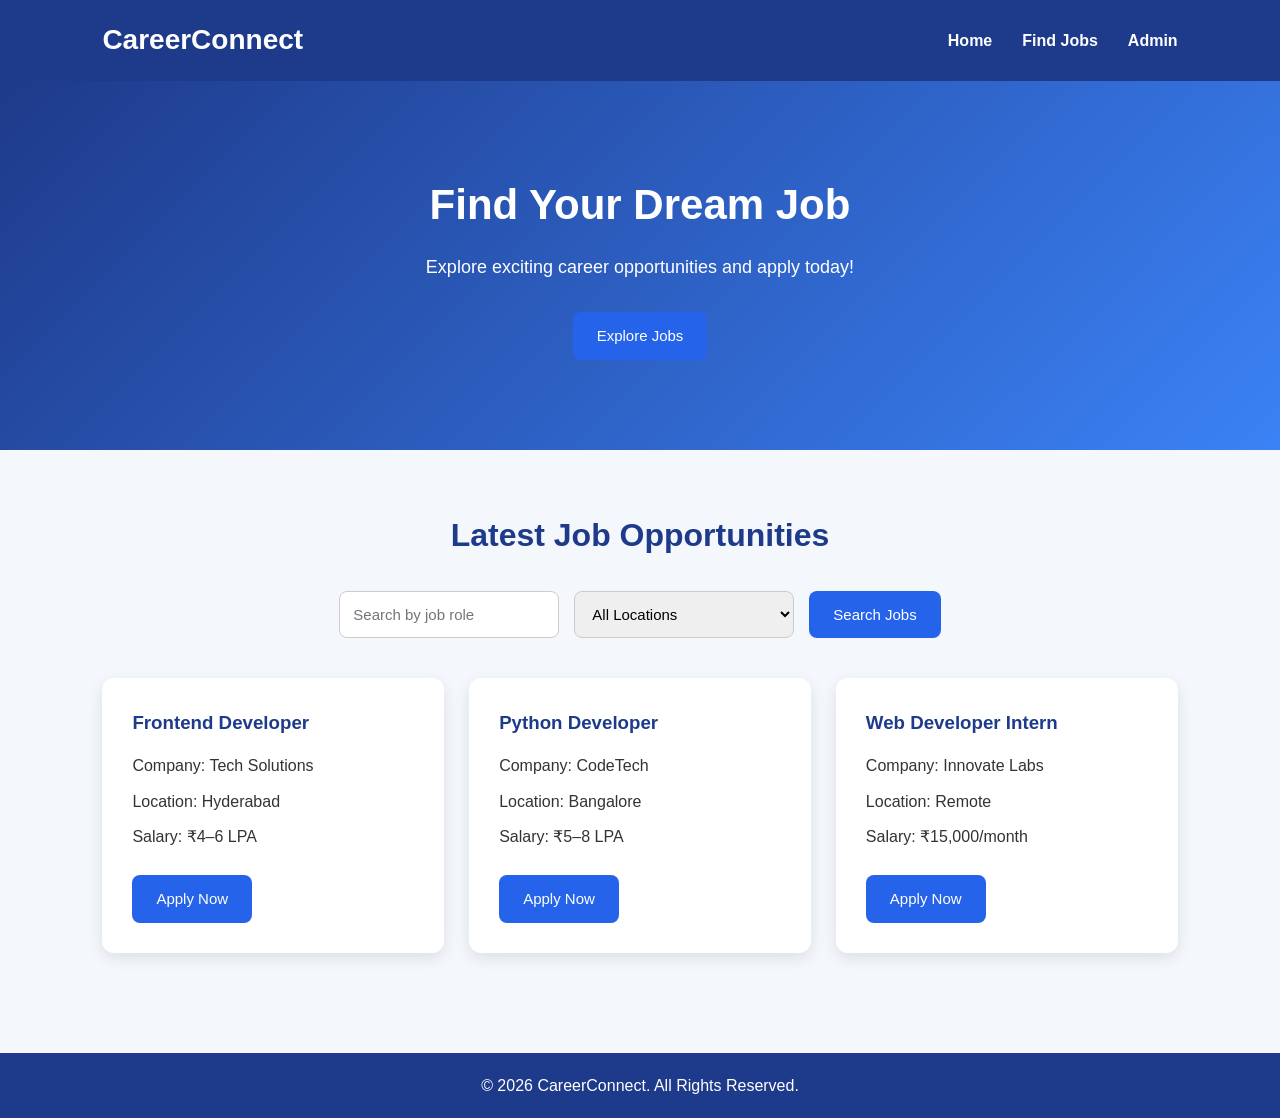
<file: index.html>
<!DOCTYPE html>
<html lang="en">
<head>
    <meta charset="UTF-8">
    <meta name="viewport" content="width=device-width, initial-scale=1.0">
    <title>CareerConnect - Job Board Portal</title>
    <link rel="stylesheet" href="style.css">
</head>
<body>

    <!-- Navigation Bar -->
    <header>
        <nav class="navbar">
            <h1>CareerConnect</h1>
            <ul>
                <li><a href="index.html">Home</a></li>
                <li><a href="#jobs">Find Jobs</a></li>
                <li><a href="admin.html">Admin</a></li>
            </ul>
        </nav>
    </header>

    <!-- Home Section -->
    <section class="hero">
        <h2>Find Your Dream Job</h2>
        <p>Explore exciting career opportunities and apply today!</p>
        <a href="#jobs" class="btn">Explore Jobs</a>
    </section>

    <!-- Search and Filters -->
    <section id="jobs" class="jobs-section">
        <h2>Latest Job Opportunities</h2>

        <div class="search-box">
            <input type="text" id="searchInput"
                   placeholder="Search by job role">

            <select id="locationFilter">
                <option value="">All Locations</option>
                <option value="Hyderabad">Hyderabad</option>
                <option value="Bangalore">Bangalore</option>
                <option value="Chennai">Chennai</option>
                <option value="Remote">Remote</option>
            </select>

            <button id="searchBtn">Search Jobs</button>
        </div>

        <!-- Job Listings -->
        <div class="job-container" id="jobContainer">

            <div class="job-card">
            </div>

            <div class="job-card">
                <h3>Python Developer</h3>
                <p><strong>Company:</strong> CodeTech</p>
                <p><strong>Location:</strong> Bangalore</p>
                <p><strong>Salary:</strong> ₹5–8 LPA</p>
                <a href="apply.html" class="btn">Apply Now</a>
            </div>

            <div class="job-card">
                <h3>Web Developer Intern</h3>
                <p><strong>Company:</strong> Innovate Labs</p>
                <p><strong>Location:</strong> Remote</p>
                <p><strong>Salary:</strong> ₹15,000/month</p>
                <a href="apply.html" class="btn">Apply Now</a>
            </div>

        </div>
    </section>

    <!-- Footer -->
    <footer>
        <p>&copy; 2026 CareerConnect. All Rights Reserved.</p>
    </footer>

    <script src="script.js"></script>
</body>
</html>
</file>
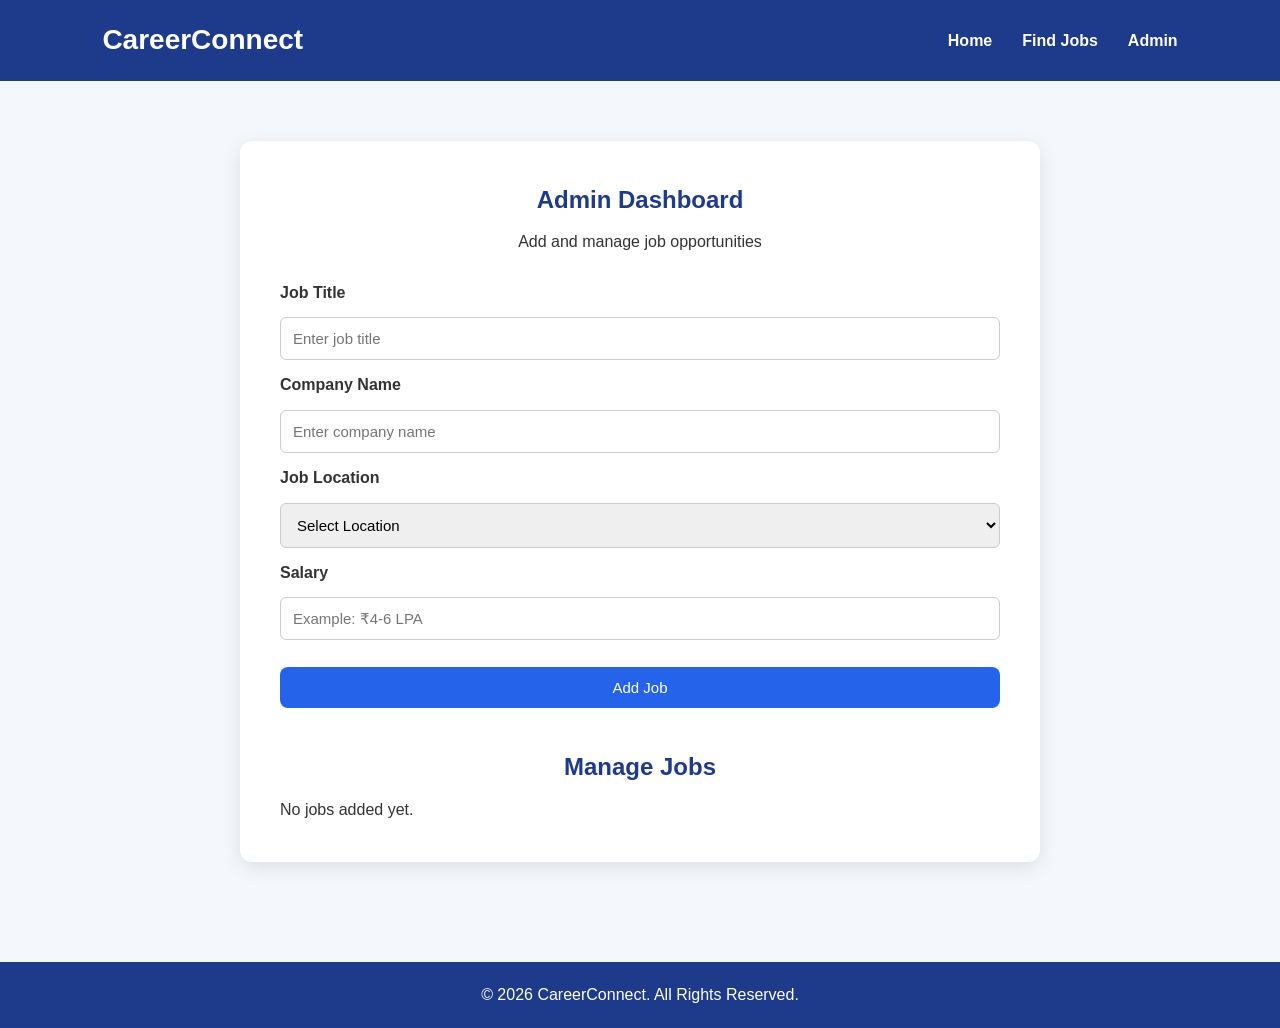
<file: admin.html>
<!DOCTYPE html>
<html lang="en">
<head>
    <meta charset="UTF-8">
    <meta name="viewport" content="width=device-width, initial-scale=1.0">
    <title>Admin Dashboard - CareerConnect</title>
    <link rel="stylesheet" href="style.css">
</head>
<body>

    <!-- Navigation -->
    <header>
        <nav class="navbar">
            <h1>CareerConnect</h1>
            <ul>
                <li><a href="index.html">Home</a></li>
                <li><a href="index.html#jobs">Find Jobs</a></li>
                <li><a href="admin.html">Admin</a></li>
            </ul>
        </nav>
    </header>

    <!-- Admin Dashboard -->
    <section class="admin-section">
        <div class="admin-container">

            <h2>Admin Dashboard</h2>
            <p>Add and manage job opportunities</p>

            <!-- Add Job Form -->
            <form id="jobForm">

                <label for="jobTitle">Job Title</label>
                <input type="text" id="jobTitle"
                       placeholder="Enter job title" required>

                <label for="company">Company Name</label>
                <input type="text" id="company"
                       placeholder="Enter company name" required>

                <label for="location">Job Location</label>
                <select id="location" required>
                    <option value="">Select Location</option>
                    <option value="Hyderabad">Hyderabad</option>
                    <option value="Bangalore">Bangalore</option>
                    <option value="Chennai">Chennai</option>
                    <option value="Remote">Remote</option>
                </select>

                <label for="salary">Salary</label>
                <input type="text" id="salary"
                       placeholder="Example: ₹4-6 LPA" required>

                <button type="submit" class="btn">
                    Add Job
                </button>

            </form>

            <p id="adminMessage" role="status"></p>

            <!-- Job List -->
            <h2 class="admin-jobs-title">Manage Jobs</h2>
            <div id="adminJobList"></div>

        </div>
    </section>

    <footer>
        <p>&copy; 2026 CareerConnect. All Rights Reserved.</p>
    </footer>

    <script src="admin.js"></script>
</body>
</html>
</file>
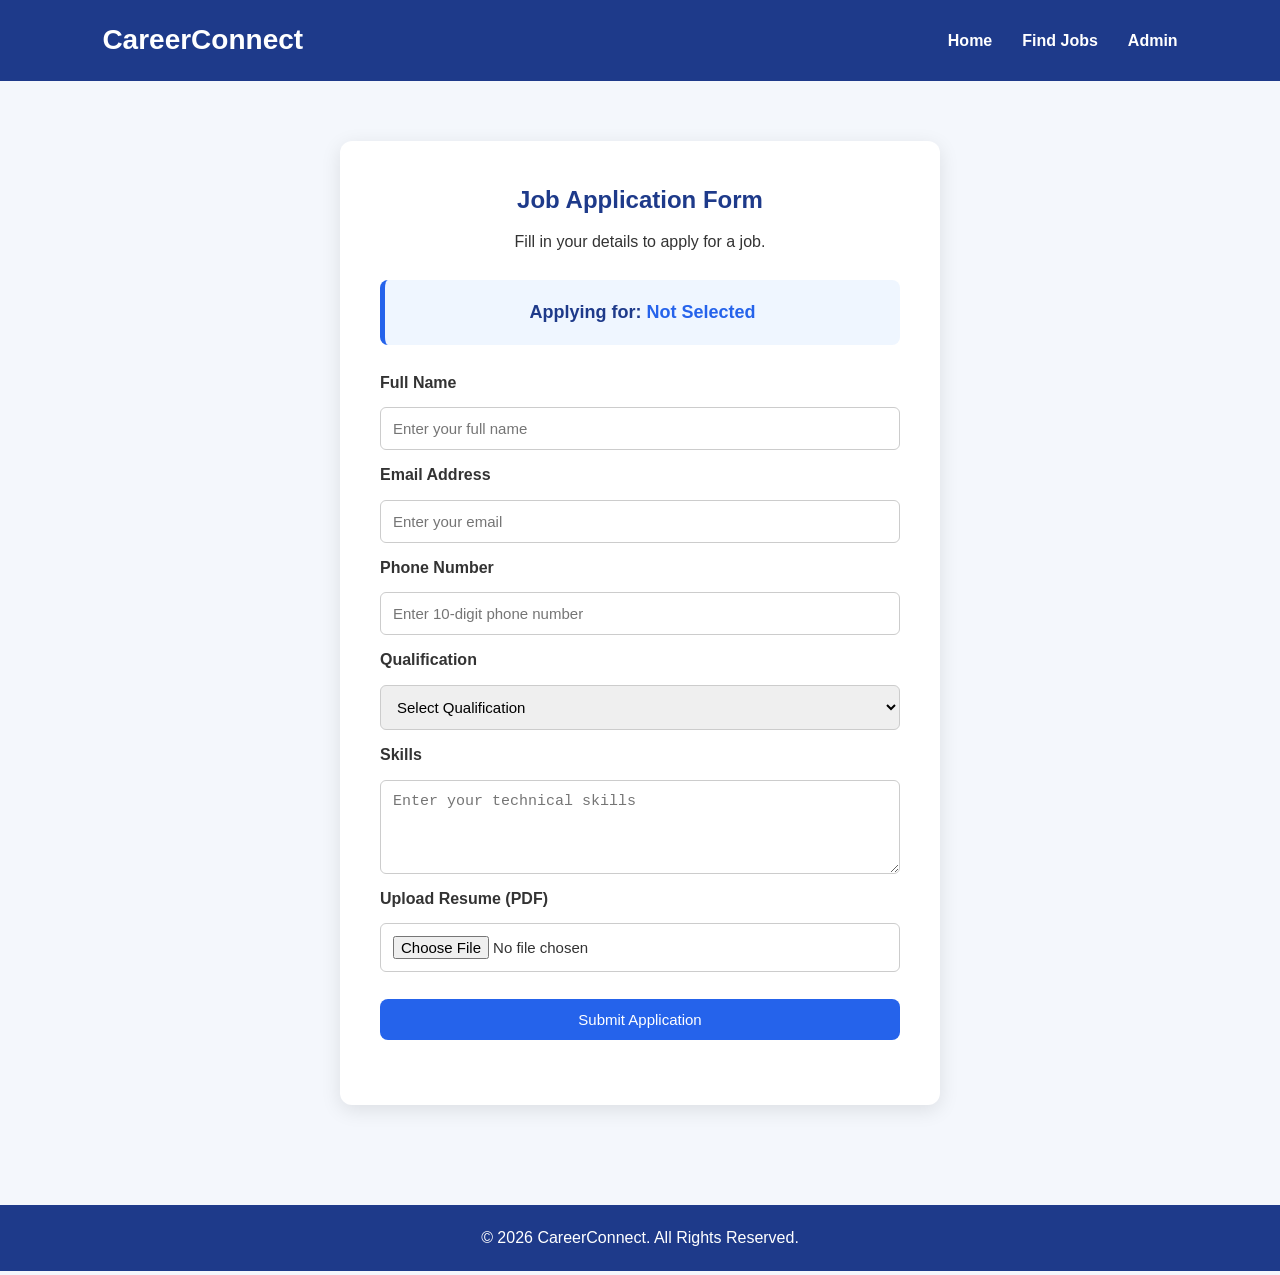
<file: apply.html>
<!DOCTYPE html>
<html lang="en">
<head>
    <meta charset="UTF-8">
    <meta name="viewport" content="width=device-width, initial-scale=1.0">
    <title>Apply for Job - CareerConnect</title>
    <link rel="stylesheet" href="style.css">
</head>
<body>

    <!-- Navigation -->
    <header>
        <nav class="navbar">
            <h1>CareerConnect</h1>
            <ul>
                <li><a href="index.html">Home</a></li>
                <li><a href="index.html#jobs">Find Jobs</a></li>
                <li><a href="admin.html">Admin</a></li>
            </ul>
        </nav>
    </header>

    <!-- Application Form -->
    <section class="application-section">

        <div class="application-container">

            <h2>Job Application Form</h2>
<p>Fill in your details to apply for a job.</p>

<div class="selected-job">
    <h3>Applying for: <span id="selectedJob">Job Position</span></h3>
</div>

            <form id="applicationForm">

                <label for="fullName">Full Name</label>
                <input type="text" id="fullName"
                       placeholder="Enter your full name"
                       minlength="3" required>

                <label for="email">Email Address</label>
                <input type="email" id="email"
                       placeholder="Enter your email" required>

                <label for="phone">Phone Number</label>
                <input type="tel" id="phone"
                       placeholder="Enter 10-digit phone number"
                       pattern="[0-9]{10}"
                       title="Enter a valid 10-digit phone number"
                       required>

                <label for="qualification">Qualification</label>
                <select id="qualification" required>
                    <option value="">Select Qualification</option>
                    <option value="B.Tech">B.Tech</option>
                    <option value="B.Sc">B.Sc</option>
                    <option value="BCA">BCA</option>
                    <option value="M.Tech">M.Tech</option>
                    <option value="MCA">MCA</option>
                </select>

                <label for="skills">Skills</label>
                <textarea id="skills"
                          placeholder="Enter your technical skills"
                          rows="4" required></textarea>

                <label for="resume">Upload Resume (PDF)</label>
                <input type="file" id="resume"
                       accept=".pdf,application/pdf" required>

                <button type="submit" class="btn">
                    Submit Application
                </button>

            </form>

            <p id="successMessage" role="status"></p>

        </div>

    </section>

    <footer>
        <p>&copy; 2026 CareerConnect. All Rights Reserved.</p>
    </footer>

    <script src="application.js"></script>

</body>
</html>
</file>
<file: style.css>
/* General Styling */
* {
    margin: 0;
    padding: 0;
    box-sizing: border-box;
}

html {
    scroll-behavior: smooth;
}

body {
    font-family: Arial, sans-serif;
    background-color: #f4f7fc;
    color: #333;
    line-height: 1.6;
}

/* Navigation Bar */
.navbar {
    display: flex;
    justify-content: space-between;
    align-items: center;
    background-color: #1e3a8a;
    padding: 18px 8%;
}

.navbar h1 {
    color: white;
    font-size: 28px;
}

.navbar ul {
    display: flex;
    list-style: none;
    gap: 30px;
}

.navbar ul li a {
    color: white;
    text-decoration: none;
    font-size: 16px;
    font-weight: bold;
}

.navbar ul li a:hover {
    color: #93c5fd;
}

/* Hero Section */
.hero {
    background: linear-gradient(135deg, #1e3a8a, #3b82f6);
    color: white;
    text-align: center;
    padding: 90px 20px;
}

.hero h2 {
    font-size: 42px;
    margin-bottom: 15px;
}

.hero p {
    font-size: 18px;
    margin-bottom: 30px;
}

/* Buttons */
.btn,
#searchBtn {
    display: inline-block;
    background-color: #2563eb;
    color: white;
    padding: 12px 24px;
    border: none;
    border-radius: 8px;
    text-decoration: none;
    font-size: 15px;
    cursor: pointer;
    transition: 0.3s;
}

.btn:hover,
#searchBtn:hover {
    background-color: #1d4ed8;
}

/* Jobs Section */
.jobs-section {
    padding: 60px 8%;
    text-align: center;
}

.jobs-section h2 {
    font-size: 32px;
    color: #1e3a8a;
    margin-bottom: 30px;
}

/* Search Box */
.search-box {
    display: flex;
    justify-content: center;
    gap: 15px;
    margin-bottom: 40px;
}

.search-box input,
.search-box select {
    padding: 13px;
    border: 1px solid #ccc;
    border-radius: 8px;
    font-size: 15px;
    min-width: 220px;
}

/* Job Cards */
.job-container {
    display: grid;
    grid-template-columns: repeat(3, 1fr);
    gap: 25px;
}

.job-card {
    background-color: white;
    padding: 30px;
    border-radius: 12px;
    box-shadow: 0 5px 15px rgba(0, 0, 0, 0.1);
    text-align: left;
    transition: transform 0.3s;
}

.job-card:hover {
    transform: translateY(-8px);
}

.job-card h3 {
    color: #1e3a8a;
    margin-bottom: 15px;
}

.job-card p {
    margin-bottom: 10px;
}

.job-card .btn {
    margin-top: 15px;
}

/* Footer */
footer {
    background-color: #1e3a8a;
    color: white;
    text-align: center;
    padding: 20px;
    margin-top: 40px;
}

/* Tablet Responsive */
@media (max-width: 900px) {
    .job-container {
        grid-template-columns: repeat(2, 1fr);
    }
}

/* Mobile Responsive */
@media (max-width: 600px) {
    .navbar {
        flex-direction: column;
        gap: 15px;
    }

    .navbar ul {
        flex-wrap: wrap;
        justify-content: center;
        gap: 15px;
    }

    .hero {
        padding: 60px 15px;
    }

    .hero h2 {
        font-size: 30px;
    }

    .jobs-section {
        padding: 40px 5%;
    }

    .job-container {
        grid-template-columns: 1fr;
    }

    .search-box {
        flex-direction: column;
    }

    .search-box input,
    .search-box select,
    #searchBtn {
        width: 100%;
        min-width: 0;
    }
}
/* Job Application Page */

.application-section {
    padding: 60px 20px;
    display: flex;
    justify-content: center;
}

.application-container {
    background: white;
    padding: 40px;
    width: 100%;
    max-width: 600px;
    border-radius: 12px;
    box-shadow: 0 5px 20px rgba(0,0,0,0.1);
}

.application-container h2 {
    text-align: center;
    color: #1e3a8a;
    margin-bottom: 10px;
}

.application-container > p {
    text-align: center;
    margin-bottom: 25px;
}

#applicationForm {
    display: flex;
    flex-direction: column;
    gap: 12px;
}

#applicationForm label {
    font-weight: bold;
}

#applicationForm input,
#applicationForm select,
#applicationForm textarea {
    width: 100%;
    padding: 12px;
    border: 1px solid #ccc;
    border-radius: 6px;
    font-size: 15px;
}

#applicationForm button {
    margin-top: 15px;
}

#successMessage {
    color: green;
    font-weight: bold;
    text-align: center;
    margin-top: 20px;
}

@media (max-width: 600px) {
    .application-container {
        padding: 25px 20px;
    }
}
/* Admin Dashboard */

.admin-section {
    padding: 60px 20px;
    display: flex;
    justify-content: center;
}

.admin-container {
    background: white;
    padding: 40px;
    width: 100%;
    max-width: 800px;
    border-radius: 12px;
    box-shadow: 0 5px 20px rgba(0,0,0,0.1);
}

.admin-container h2 {
    color: #1e3a8a;
    text-align: center;
    margin-bottom: 10px;
}

.admin-container > p {
    text-align: center;
    margin-bottom: 25px;
}

#jobForm {
    display: flex;
    flex-direction: column;
    gap: 12px;
}

#jobForm label {
    font-weight: bold;
}

#jobForm input,
#jobForm select {
    width: 100%;
    padding: 12px;
    border: 1px solid #ccc;
    border-radius: 6px;
    font-size: 15px;
}

#jobForm button {
    margin-top: 15px;
}

#adminMessage {
    color: green;
    font-weight: bold;
    margin-top: 15px;
}

.admin-jobs-title {
    margin-top: 40px;
}

.admin-job-card {
    background: #f4f7fc;
    padding: 20px;
    margin-top: 15px;
    border-radius: 8px;
    border: 1px solid #ddd;
}

.admin-job-card h3 {
    color: #1e3a8a;
}

.delete-btn {
    background: #dc2626;
    color: white;
    border: none;
    padding: 10px 18px;
    border-radius: 6px;
    cursor: pointer;
    margin-top: 10px;
}

.delete-btn:hover {
    background: #b91c1c;
}

@media (max-width: 600px) {
    .admin-container {
        padding: 25px 20px;
    }
}
/* Selected Job Styling */

.selected-job {
    background-color: #eff6ff;
    padding: 18px;
    border-left: 5px solid #2563eb;
    border-radius: 8px;
    margin-bottom: 25px;
    text-align: center;
}

.selected-job h3 {
    color: #1e3a8a;
    font-size: 18px;
}

#selectedJob {
    color: #2563eb;
}
</file>
